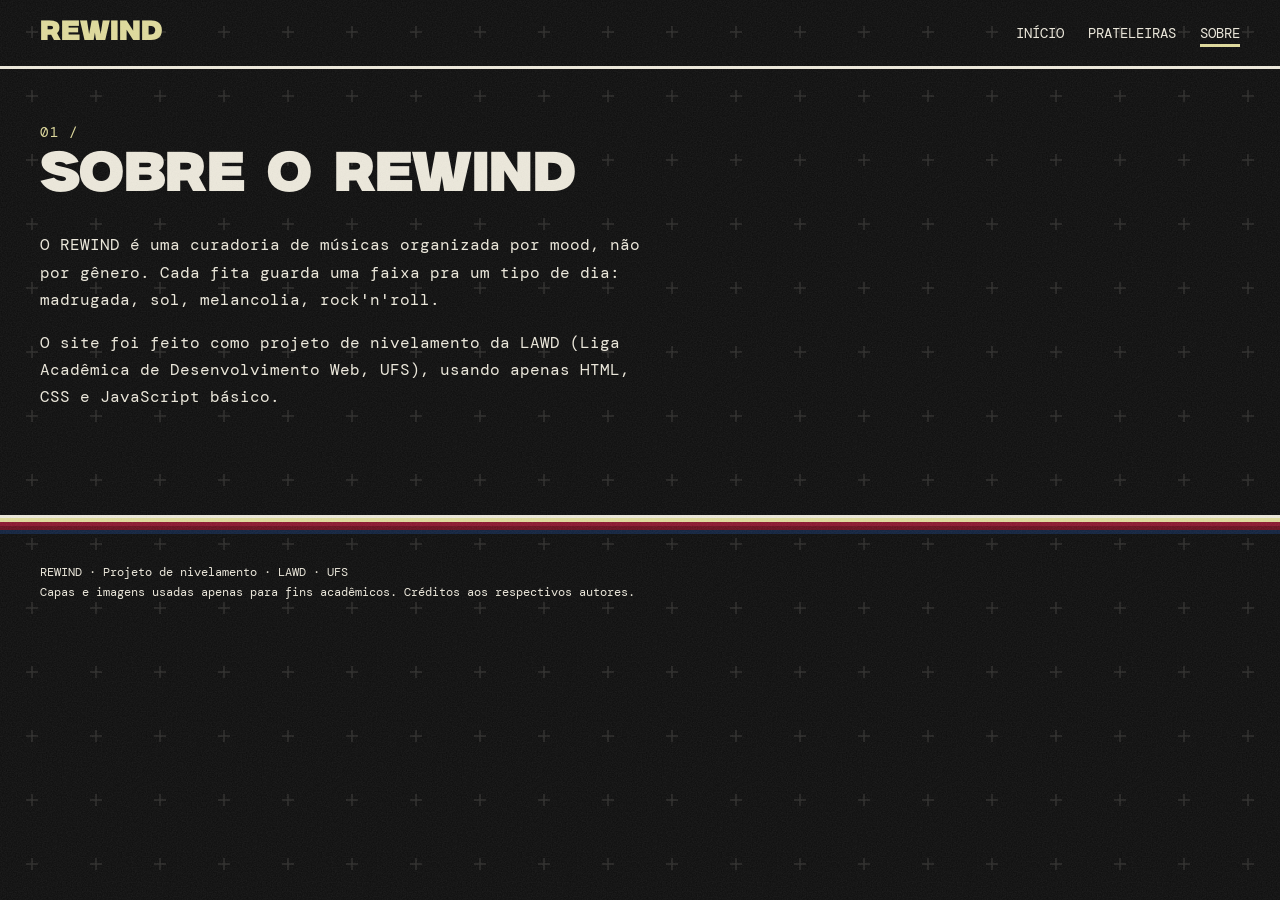
<file: sobre.html>
<!doctype html>
<html lang="pt-BR">
  <head>
    <meta charset="UTF-8" />
    <meta name="viewport" content="width=device-width, initial-scale=1.0" />
    <title>Sobre · REWIND</title>

    <link rel="stylesheet" href="css/variaveis.css" />
    <link rel="stylesheet" href="css/base.css" />
    <link rel="stylesheet" href="css/componentes.css" />
  </head>
  <body>
    <header class="topo">
      <a href="index.html" class="logo">REWIND</a>
      <button class="menu-botao" type="button" aria-label="Abrir menu">
        MENU
      </button>
      <nav class="menu" aria-label="Principal">
        <ul>
          <li><a href="index.html">Início</a></li>
          <li><a href="catalogo.html">Prateleiras</a></li>
          <li><a href="sobre.html" class="ativo">Sobre</a></li>
        </ul>
      </nav>
    </header>

    <main>
      <section class="secao">
        <h1 class="secao-titulo">Sobre o REWIND</h1>

        <div class="texto-bloco">
          <p>
            O REWIND é uma curadoria de músicas organizada por mood, não por
            gênero. Cada fita guarda uma faixa pra um tipo de dia: madrugada,
            sol, melancolia, rock'n'roll.
          </p>
          <p>
            O site foi feito como projeto de nivelamento da LAWD (Liga Acadêmica
            de Desenvolvimento Web, UFS), usando apenas HTML, CSS e JavaScript
            básico.
          </p>
        </div>
      </section>
    </main>

    <footer class="rodape">
      <p>REWIND · Projeto de nivelamento · LAWD · UFS</p>
      <p>
        Capas e imagens usadas apenas para fins acadêmicos. Créditos aos
        respectivos autores.
      </p>
    </footer>
  </body>
</html>
</file>
<file: css/variaveis.css>
/* ==========================================
   VARIÁVEIS.CSS
   Aqui guardamos nossas cores, fontes e 
   medidas padrão do design brutalista.
   ========================================== */

/* Importando as fontes do Google Fonts (o @import precisa ser a primeira coisa do arquivo) */
@import url("https://fonts.googleapis.com/css2?family=DM+Mono:wght@400;500&display=swap");

/* Fonte dos títulos (arquivo local, na pasta fonts/).
   O caminho começa com ../ porque este CSS está dentro de css/ e a pasta fonts/ fica ao lado dela. */
@font-face {
  font-family: "JHC Mauriac";
  src:
    url("../fonts/JHCMauriac-ExtraBold.otf") format("opentype"),
    url("../fonts/JHCMauriac-ExtraBold.ttf") format("truetype");
  /* Só existe o peso ExtraBold. Declarar o intervalo evita que o navegador invente um negrito falso. */
  font-weight: 100 900;
  font-style: normal;
  font-display: swap; /* Mostra a fonte reserva enquanto a nossa carrega */
}

@font-face {
  font-family: "JHC Mauriac";
  src:
    url("../fonts/JHCMauriac-ExtraBoldItalic.otf") format("opentype"),
    url("../fonts/JHCMauriac-ExtraBoldItalic.ttf") format("truetype");
  font-weight: 100 900;
  font-style: italic;
  font-display: swap;
}

@font-face {
  font-family: "Milker";
  src: url("../fonts/Milker.otf") format("opentype");
  font-weight: normal;
  font-style: normal;
  font-display: swap;
}

:root {
  /* Cores baseadas no guia de estilo */
  --cor-fundo: #0e0e0e; /* Preto */
  --cor-fundo-card: #171717; /* Preto 2 */
  --cor-destaque: #6b1020; /* Vinho */
  --cor-destaque-hover: #8c1830;
  --cor-alerta: #e0db9c; /* Amarelo pastel */
  --cor-secundaria: #12233f; /* Azul escuro */
  --cor-sobre-destaque: var(
    --cor-alerta
  ); /* Cor do texto QUANDO o fundo é a cor de destaque (botão, faixa) */

  /* Textos e Bordas */
  --cor-texto: #ede9dc; /* Off-white */
  --cor-borda: #ede9dc;

  /* Cor de cada mood (usada nos blocos da home e no "filtro" das capas) */
  --mood-madrugada: #3b5b8f;
  --mood-sol: #c9c27a;
  --mood-melancolia: #8c1830;
  --mood-rock: #5a1220;

  /* Tipografia */
  --fonte-mauriac:
    "JHC Mauriac", Georgia, "Times New Roman", serif; /* Serifa larga e pesada, mais retrô */
  --fonte-milker:
    "Milker", Impact, "Arial Black", sans-serif; /* Sem serifa, extra larga, mais brutalista */
  --fonte-titulo: var(
    --fonte-milker
  ); /* PARA COMPARAR: troque por var(--fonte-mauriac) */
  --fonte-texto: "DM Mono", "Courier New", Courier, monospace;

  /* Medidas que se repetem */
  --borda: 3px solid var(--cor-borda);
  --sombra: 6px 6px 0 var(--cor-destaque);

  /* Listras horizontais, tiradas das capas de VHS retrô. Aparecem em vários lugares do site pra amarrar o visual */
  --listras: linear-gradient(
    to bottom,
    var(--cor-alerta) 0 25%,
    var(--cor-destaque-hover) 25% 50%,
    var(--cor-destaque) 50% 75%,
    var(--cor-secundaria) 75% 100%
  );

  /* Largura máxima do conteúdo em telas grandes */
  --largura-max: 1200px;
  --margem-lateral: max(16px, calc((100vw - var(--largura-max)) / 2));
}

/* ==========================================
   PALETAS POR MOOD
   O JS coloca data-mood="..." na tag <html> quando a pessoa escolhe um mood
   (veja main.js). Aqui só trocamos o valor das variáveis: o resto do site
   usa var(--cor-...) e muda sozinho.
   Sem data-mood (ou "Todos") vale a paleta padrão lá de cima.
   ========================================== */

/* Madrugada: azul-noite, frio, com luz de lua */
:root[data-mood="madrugada"] {
  --cor-fundo: #080b1c;
  --cor-fundo-card: #10162e;
  --cor-destaque: #26407a;
  --cor-destaque-hover: #3556a3;
  --cor-alerta: #a9c1f0;
  --cor-secundaria: #141c3f;
  --cor-texto: #dce5f7;
  --cor-borda: #dce5f7;
  --cor-sobre-destaque: #dce8ff;
}

/* Dia de sol: o único tema CLARO. Fundo de verão, laranja e dourado, texto escuro */
:root[data-mood="sol"] {
  --cor-fundo: #f8e4a0;
  --cor-fundo-card: #fff2c4;
  --cor-destaque: #c23a1d;
  --cor-destaque-hover: #a32f15;
  --cor-alerta: #a8380f;
  --cor-secundaria: #f4be45;
  --cor-texto: #2b1a08;
  --cor-borda: #2b1a08;
  --cor-sobre-destaque: #fff1c9;
}

/* Rock'n'roll: preto, vermelho sirene e amarelo ácido */
:root[data-mood="rock"] {
  --cor-fundo: #0a0a0a;
  --cor-fundo-card: #161616;
  --cor-destaque: #d90500;
  --cor-destaque-hover: #ff2e22;
  --cor-alerta: #f2e600;
  --cor-secundaria: #7a0c2e;
  --cor-texto: #f2f2f2;
  --cor-borda: #f2f2f2;
  --cor-sobre-destaque: #ffffff;
}

/* Melancolia: cinza esverdeado, apagado, de dia de chuva */
:root[data-mood="melancolia"] {
  --cor-fundo: #111615;
  --cor-fundo-card: #192120;
  --cor-destaque: #46595c;
  --cor-destaque-hover: #5a7174;
  --cor-alerta: #a3b8b5;
  --cor-secundaria: #1d2b2c;
  --cor-texto: #cbd5d3;
  --cor-borda: #cbd5d3;
  --cor-sobre-destaque: #e6eeec;
}
</file>
<file: css/base.css>
/* ==========================================
   BASE.CSS
   Reset de navegador e estilos globais de tags
   ========================================== */

*,
*::before,
*::after {
  margin: 0;
  padding: 0; /* Reset do espaçamento do navegador para ter controle total do visual */
  box-sizing: border-box;
}

body {
  background-color: var(--cor-fundo);
  color: var(--cor-texto);
  font-family: var(--fonte-texto);
  line-height: 1.5;
}

/* Títulos */
h1,
h2,
h3,
h4,
h5,
h6 {
  font-family: var(--fonte-titulo);
  font-weight: normal; /* A fonte do título já é bem grossa, não precisa de mais peso */
}

/* Links */
a {
  text-decoration: none; /* Remove o sublinhado dos links */
  color: inherit; /* Faz com que o link herde a cor do elemento pai */
}

/* Imagens */
img {
  max-width: 100%; /* Garante que a imagem nunca vaze da tela */
  display: block; /* Remove o espaçamento invisível embaixo das imagens */
}

/* Botões herdam a fonte do site (por padrão o navegador usa outra) */
button,
input {
  font-family: inherit;
}

/* Foco visível pra quem navega com teclado */
a:focus-visible,
button:focus-visible,
input:focus-visible {
  outline: 3px solid var(--cor-alerta);
  outline-offset: 3px;
}

/* ==========================================
   FUNDO COM TEXTURA (sem gradiente)
   Três camadas, todas em SVG dentro do próprio CSS:
   1) cruzinhas de registro de impressão no fundo
   2) grão de filme por cima de tudo
   3) pontilhado (meio-tom) nas seções azuis
   ========================================== */

/* 1) Cruzinhas: ficam ATRÁS do conteúdo (z-index negativo) */
body::before {
  content: "";
  position: fixed; /* Acompanha a tela quando rola */
  inset: 0;
  z-index: -1;
  pointer-events: none; /* Não atrapalha cliques */
  background-image: url("data:image/svg+xml,%3Csvg xmlns='http://www.w3.org/2000/svg' width='64' height='64'%3E%3Cpath d='M32 26v12M26 32h12' stroke='%23EDE9DC' stroke-width='1.5' fill='none'/%3E%3C/svg%3E");
  background-size: 64px 64px;
  opacity: 0.14;
}

/* 2) Grão: fica POR CIMA de tudo, bem fraquinho, e dá cara de impressão/fita antiga */
body::after {
  content: "";
  position: fixed;
  inset: 0;
  z-index: 100;
  pointer-events: none;
  background-image: url("data:image/svg+xml,%3Csvg xmlns='http://www.w3.org/2000/svg' width='200' height='200'%3E%3Cfilter id='n'%3E%3CfeTurbulence type='fractalNoise' baseFrequency='.8' numOctaves='2' stitchTiles='stitch'/%3E%3CfeColorMatrix type='saturate' values='0'/%3E%3C/filter%3E%3Crect width='100%25' height='100%25' filter='url%28%23n%29'/%3E%3C/svg%3E");
  background-size: 200px 200px;
  opacity: 0.1; /* Aumente pra mais grão, diminua pra menos */
}

/* 3) Pontilhado nas seções azuis (a cor azul continua vindo do .secao-azul) */
.secao-azul {
  background-image: url("data:image/svg+xml,%3Csvg xmlns='http://www.w3.org/2000/svg' width='10' height='10'%3E%3Ccircle cx='5' cy='5' r='1.2' fill='%23EDE9DC' fill-opacity='.12'/%3E%3C/svg%3E");
  background-size: 10px 10px;
}

/* ==========================================
   TROCA DE PALETA: transição suave + texturas pro tema claro
   ========================================== */

/* Quando o mood muda, as cores deslizam em vez de piscar */
body {
  transition:
    background-color 0.5s,
    color 0.5s;
}

/* TEMA CLARO (dia de sol): as cruzinhas e o pontilhado claros sumiriam, então usamos versões escuras */
:root[data-mood="sol"] body::before {
  background-image: url("data:image/svg+xml,%3Csvg xmlns='http://www.w3.org/2000/svg' width='64' height='64'%3E%3Cpath d='M32 26v12M26 32h12' stroke='%232B1A08' stroke-width='1.5' fill='none'/%3E%3C/svg%3E");
}

:root[data-mood="sol"] .secao-azul {
  background-image: url("data:image/svg+xml,%3Csvg xmlns='http://www.w3.org/2000/svg' width='10' height='10'%3E%3Ccircle cx='5' cy='5' r='1.2' fill='%232B1A08' fill-opacity='.16'/%3E%3C/svg%3E");
}
</file>
<file: css/componentes.css>
/* ==========================================
   COMPONENTES.CSS
   Estilizo partes específicas do site (cabeçalho, cards, etc)
   ========================================== */

/* Contador automático das seções: gera o "01 /", "02 /" sem mexer no HTML */
body {
  counter-reset: secao;
}

/* --- CABEÇALHO --- */
.topo {
  display: flex; /* Faz o cabeçalho ser uma linha flexível */
  justify-content: space-between; /* Joga um item pra cada lado (logo na esquerda, menu na direita) */
  align-items: center; /* Centraliza os itens verticalmente */
  flex-wrap: wrap; /* No celular o menu quebra pra linha de baixo */
  padding: 12px var(--margem-lateral); /* Espaçamento interno; a lateral acompanha a largura máxima */
  border-bottom: var(--borda); /* Borda dura embaixo do cabeçalho */
}

.logo {
  font-family: var(--fonte-titulo);
  font-size: 28px;
  letter-spacing: 0;
  color: var(--cor-alerta);
  text-transform: uppercase;
}

/* --- MENU / NAVEGAÇÃO --- */
.menu ul {
  list-style: none; /* Tira as bolinhas da lista */
  display: flex;
  gap: 24px;
}

.menu a {
  font-size: 14px;
  text-transform: uppercase;
  padding-bottom: 2px;
  border-bottom: 3px solid transparent; /* Reserva o espaço da linha pra nada "pular" no hover */
}

.menu a:hover,
.menu a.ativo {
  border-bottom-color: var(
    --cor-alerta
  ); /* Linha amarela na página atual e no hover */
}

/* O botão MENU só aparece no celular (veja o @media lá embaixo) */
.menu-botao {
  display: none;
  background: var(--cor-destaque);
  color: var(--cor-sobre-destaque);
  border: 2px solid var(--cor-borda);
  border-radius: 0;
  padding: 6px 12px;
  font-size: 13px;
  cursor: pointer;
}

/* --- HERO (primeira tela da home) --- */
.hero {
  display: grid;
  grid-template-columns: 1fr auto; /* Texto de um lado, botão do outro */
  gap: 20px 32px;
  align-items: end;
  padding: 40px var(--margem-lateral) 0;
}

.hero-titulo {
  grid-column: 1 / -1; /* O título ocupa a linha inteira */
  font-size: clamp(
    3rem,
    14vw,
    9.5rem
  ); /* Fonte larga: o tamanho máximo é bem menor que o de uma fonte condensada */
  line-height: 0.85;
  letter-spacing: -0.02em; /* Aperta as letras do título gigante */
  text-transform: uppercase;
  color: var(--cor-texto);
  text-shadow: 6px 6px 0 var(--cor-destaque); /* Sombra dura, sem blur: assinatura brutalista */
}

.hero-texto {
  max-width: 40ch;
  padding-left: 14px;
  border-left: 6px solid var(--cor-alerta); /* Barra amarela ao lado do texto */
  font-size: 16px;
}

/* Faixa de listras no fim do hero (não precisa de HTML) */
.hero::after {
  content: "";
  grid-column: 1 / -1;
  height: 28px;
  margin-top: 24px;
  background: var(--listras);
}

/* --- BOTÃO --- */
.botao {
  display: inline-block;
  background: var(--cor-destaque);
  color: var(--cor-sobre-destaque);
  border: var(--borda);
  box-shadow: 6px 6px 0 var(--cor-alerta);
  padding: 10px 24px;
  font-family: var(--fonte-titulo);
  font-size: 1rem;
  letter-spacing: 0;
  text-transform: uppercase;
  transition:
    transform 0.15s,
    box-shadow 0.15s;
}

.botao:hover {
  background: var(--cor-destaque-hover);
  transform: translate(-3px, -3px); /* O botão "sobe" e a sombra cresce */
  box-shadow: 9px 9px 0 var(--cor-alerta);
}

/* --- FAIXA ROLANDO --- */
.faixa {
  overflow: hidden; /* Esconde o que passa da tela */
  background: var(--cor-destaque);
  color: var(--cor-sobre-destaque);
  border-block: var(--borda);
  padding: 8px 0;
  font-family: var(--fonte-titulo);
  font-size: 1rem;
  letter-spacing: 0.02em;
  text-transform: uppercase;
}

.faixa-trilho {
  display: flex;
  width: max-content; /* O trilho tem a largura dos dois grupos juntos */
  animation: rolar 30s linear infinite;
}

/* Cada grupo tem no mínimo a largura da tela, então nunca sobra espaço vazio.
   Os dois grupos são idênticos: andar 50% e recomeçar não dá "pulo". */
.faixa-grupo {
  display: flex;
  flex-shrink: 0; /* Não deixa o grupo encolher */
  justify-content: space-around; /* Espalha as palavras pela largura toda */
  align-items: center;
  min-width: 100vw;
  gap: 24px;
  white-space: nowrap; /* Não deixa o texto quebrar de linha */
}

@keyframes rolar {
  to {
    transform: translateX(-50%);
  }
}

/* Passou o mouse, o letreiro para (dá pra ler com calma) */
.faixa:hover .faixa-trilho {
  animation-play-state: paused;
}

/* --- SEÇÕES --- */
.secao {
  padding: 56px var(--margem-lateral);
}

.secao-azul {
  background: var(--cor-secundaria);
  border-block: var(--borda);
}

.secao-titulo {
  margin-bottom: 28px;
  font-size: clamp(2rem, 6vw, 3.5rem);
  line-height: 1;
  letter-spacing: -0.01em;
  text-transform: uppercase;
  color: var(--cor-texto);
}

/* "01 /" em cima de cada título, numerado sozinho pelo contador */
.secao-titulo::before {
  counter-increment: secao;
  content: "0" counter(secao) " /";
  display: block;
  margin-bottom: 8px;
  font-family: var(--fonte-texto);
  font-size: 0.9rem;
  letter-spacing: 0.12em;
  color: var(--cor-alerta);
}

/* --- BLOCOS DE MOOD (home) --- */
.grade-moods {
  counter-reset: mood;
  display: grid;
  grid-template-columns: repeat(
    auto-fit,
    minmax(190px, 1fr)
  ); /* Quantas colunas couberem */
  gap: 20px;
}

.mood-bloco {
  position: relative;
  display: flex;
  flex-direction: column;
  justify-content: flex-end; /* Nome do mood embaixo */
  min-height: 190px;
  padding: 14px 14px 40px; /* O espaço de baixo é pras listras */
  border: var(--borda);
  box-shadow: var(--sombra);
  font-family: var(--fonte-titulo);
  font-size: 1.8rem;
  line-height: 1;
  text-transform: uppercase;
  color: var(--cor-texto);
  background-image: var(--listras);
  background-size: 100% 20px;
  background-position: bottom;
  background-repeat: no-repeat;
  transition:
    transform 0.15s,
    box-shadow 0.15s;
}

/* Número no canto de cima e seta no canto direito */
.mood-bloco::before {
  counter-increment: mood;
  content: "0" counter(mood);
  position: absolute;
  top: 12px;
  left: 14px;
  font-family: var(--fonte-texto);
  font-size: 0.9rem;
  letter-spacing: 0.1em;
}

.mood-bloco::after {
  content: "→";
  position: absolute;
  top: 8px;
  right: 14px;
  font-family: var(--fonte-texto);
  font-size: 1.4rem;
}

.mood-bloco:hover {
  transform: translate(-3px, -3px);
  box-shadow: 9px 9px 0 var(--cor-alerta);
}

.mood-madrugada {
  background-color: var(--mood-madrugada);
}
.mood-sol {
  background-color: var(--mood-sol);
  color: #0e0e0e;
} /* Fundo claro: texto escuro */
.mood-melancolia {
  background-color: var(--mood-melancolia);
}
.mood-rock {
  background-color: var(--mood-rock);
}

/* --- BUSCA E FILTROS (catálogo) --- */
.controles label {
  display: block;
  margin-bottom: 6px;
  font-size: 12px;
  letter-spacing: 0.1em;
  text-transform: uppercase;
}

.controles input {
  width: 100%;
  max-width: 420px;
  margin-bottom: 16px;
  padding: 10px;
  background: var(--cor-fundo-card);
  color: var(--cor-texto);
  border: var(--borda);
  border-radius: 0;
}

.moods {
  display: flex;
  flex-wrap: wrap;
  gap: 8px;
  margin-bottom: 36px;
}

.mo {
  background: transparent;
  color: var(--cor-texto);
  border: var(--borda);
  border-radius: 0;
  padding: 6px 12px;
  font-size: 12px;
  letter-spacing: 0.08em;
  text-transform: uppercase;
  cursor: pointer;
}

.mo:hover {
  background: var(--cor-destaque);
}

.mo.ativo {
  background: var(--cor-alerta);
  color: var(--cor-fundo);
  box-shadow: 4px 4px 0 var(--cor-destaque);
}

/* --- FITAS (capa vertical de VHS + fita saindo de dentro) --- */
.grade-fitas {
  display: grid;
  grid-template-columns: repeat(auto-fit, minmax(240px, 1fr));
  gap: 36px 24px;
}

/* O card é a capa (60% da largura) + o espaço por onde a fita sai (os 40% da direita).
   A proporção 29/30 faz a capa ficar com cara de caixa de VHS (bem vertical, ~0,58). */
.vhs {
  position: relative;
  width: 100%;
  aspect-ratio: 29 / 30;
  pointer-events: none; /* O espaço vazio do card NÃO reage ao mouse... */
}

.vhs .sl,
.vhs .tp {
  pointer-events: auto; /* ...só a capa e a fita reagem. Assim a fita sai quando o mouse está na capa e só volta quando ele sai dos dois */
}

/* CAPA (botão): fica na frente */
.sl {
  position: absolute;
  left: 0;
  top: 0;
  width: 60%;
  height: 100%;
  z-index: 2;
  padding: 0;
  border: var(--borda);
  border-radius: 0;
  background: var(--cor-fundo-card);
  box-shadow: var(--sombra);
  cursor: pointer;
  display: block;
  overflow: hidden;
}

/* Aviso "CAPA" que aparece ATRÁS da imagem enquanto ela não existe (z-index -1 = atrás da foto) */
.sl::before {
  content: "CAPA";
  position: absolute;
  inset: 0;
  z-index: -1;
  display: flex;
  align-items: center;
  justify-content: center;
  font-size: 12px;
  letter-spacing: 0.25em;
  color: var(--cor-borda);
  opacity: 0.35;
}

/* Fundo borrado: a mesma imagem preenchendo a capa inteira, escurecida e desfocada */
.sl-fundo {
  position: absolute;
  inset: -24px; /* Passa das bordas pra o desfoque não deixar beirada clara (o overflow: hidden da capa corta o excesso) */
  background-size: cover;
  background-position: center;
  filter: blur(16px) brightness(0.5);
}

.sl-capa {
  width: 100%;
  height: 100%;
  object-fit: contain; /* A arte aparece INTEIRA, sem cortar. Se a proporção for diferente da capa, sobram faixas escuras em cima/embaixo (ou nas laterais) */
  display: block;
  position: relative; /* Sem isso a imagem ficaria ATRÁS do fundo borrado */
  z-index: 1;
  color: transparent; /* Esconde o texto "alt" se a imagem quebrar */
  font-size: 0;
}

/* Textura de capa gasta por cima (img/texturas/desgaste.png). Sem o arquivo, não aparece nada. */
.sl::after {
  content: "";
  position: absolute;
  inset: 0;
  z-index: 2;
  pointer-events: none; /* O clique passa direto pro botão */
  background: url("../img/texturas/desgaste.png") center / 100% 100% no-repeat;
}

/* FITA: fica ATRÁS da capa e já espia um pouquinho pra fora */
.tp {
  position: absolute;
  left: 3%;
  top: 3%;
  width: 54%;
  height: 94%;
  z-index: 1;
  transform: translateX(30%);
  transition: transform 0.5s cubic-bezier(0.2, 0.8, 0.2, 1);
}

.tp-img {
  width: 100%;
  height: 100%;
  object-fit: contain;
  display: block;
}

/* Texto em cima da etiqueta branca da fita.
   Os números (left, width, top, height) vêm do desenho: a etiqueta ocupa 80% da largura e 34% da altura.
   Se trocar o vhs.svg por outro PNG, ajuste esses 4 valores. */
.lb {
  position: absolute;
  left: 10%;
  width: 80%;
  top: 33%;
  height: 34%;
  padding: 12px 10px 8px;
  display: flex;
  flex-direction: column;
  justify-content: center;
  gap: 4px;
  overflow: hidden;
  color: #0e0e0e; /* A etiqueta é sempre clara, então o texto é sempre escuro */
  font-size: 12px;
  line-height: 1.25;
}

.lb b,
.lb span {
  display: -webkit-box;
  -webkit-line-clamp: 2; /* No máximo 2 linhas; o resto vira "..." */
  -webkit-box-orient: vertical;
  overflow: hidden;
}

.lb b {
  font-size: 13px;
  text-transform: uppercase;
  letter-spacing: 0.04em;
}

/* A fita sai: no hover (mouse), no teclado e quando o JS põe a classe "aberta" (toque no celular) */
.vhs.aberta .tp,
.vhs:has(.sl:focus-visible) .tp {
  transform: translateX(80%);
}

@media (hover: hover) {
  .vhs:hover .tp {
    transform: translateX(80%);
  }
}

/* Mensagem quando a busca/filtro não acha nenhuma fita */
.vazio {
  padding: 24px;
  border: 3px dashed var(--cor-borda);
  text-align: center;
  letter-spacing: 0.08em;
  text-transform: uppercase;
}

/* --- PÁGINA SOBRE --- */
.texto-bloco {
  max-width: 60ch;
}

.texto-bloco p {
  margin-bottom: 16px;
  line-height: 1.7;
}

.lista-equipe {
  list-style: none;
  max-width: 420px;
}

.lista-equipe li {
  margin-bottom: 8px;
  padding: 10px 12px;
  background: var(--cor-fundo-card);
  border: var(--borda);
}

/* --- RODAPÉ --- */
.rodape {
  margin-top: 32px;
  padding: 44px var(--margem-lateral) 24px;
  border-top: var(--borda);
  font-size: 12px;
  line-height: 1.7;
  background-image: var(--listras);
  background-size: 100% 16px;
  background-position: top;
  background-repeat: no-repeat;
}

/* --- RESPONSIVO (celular) --- */
@media (max-width: 600px) {
  .menu-botao {
    display: block; /* Aparece o botão MENU */
  }

  .menu {
    display: none; /* Menu escondido até clicar no botão */
    width: 100%;
    margin-top: 12px;
  }

  .menu.aberto {
    display: block; /* O JS adiciona a classe "aberto" */
  }

  .menu ul {
    flex-direction: column;
    gap: 12px;
  }

  .hero {
    grid-template-columns: 1fr; /* Texto e botão empilham */
  }

  .mood-bloco {
    min-height: 150px;
    font-size: 1.6rem;
  }
}

/* Quem pediu menos animação no sistema não leva animação */
@media (prefers-reduced-motion: reduce) {
  .faixa-trilho {
    animation: none;
  }
  .tp,
  .botao,
  .mood-bloco {
    transition: none;
  }
}
</file>
